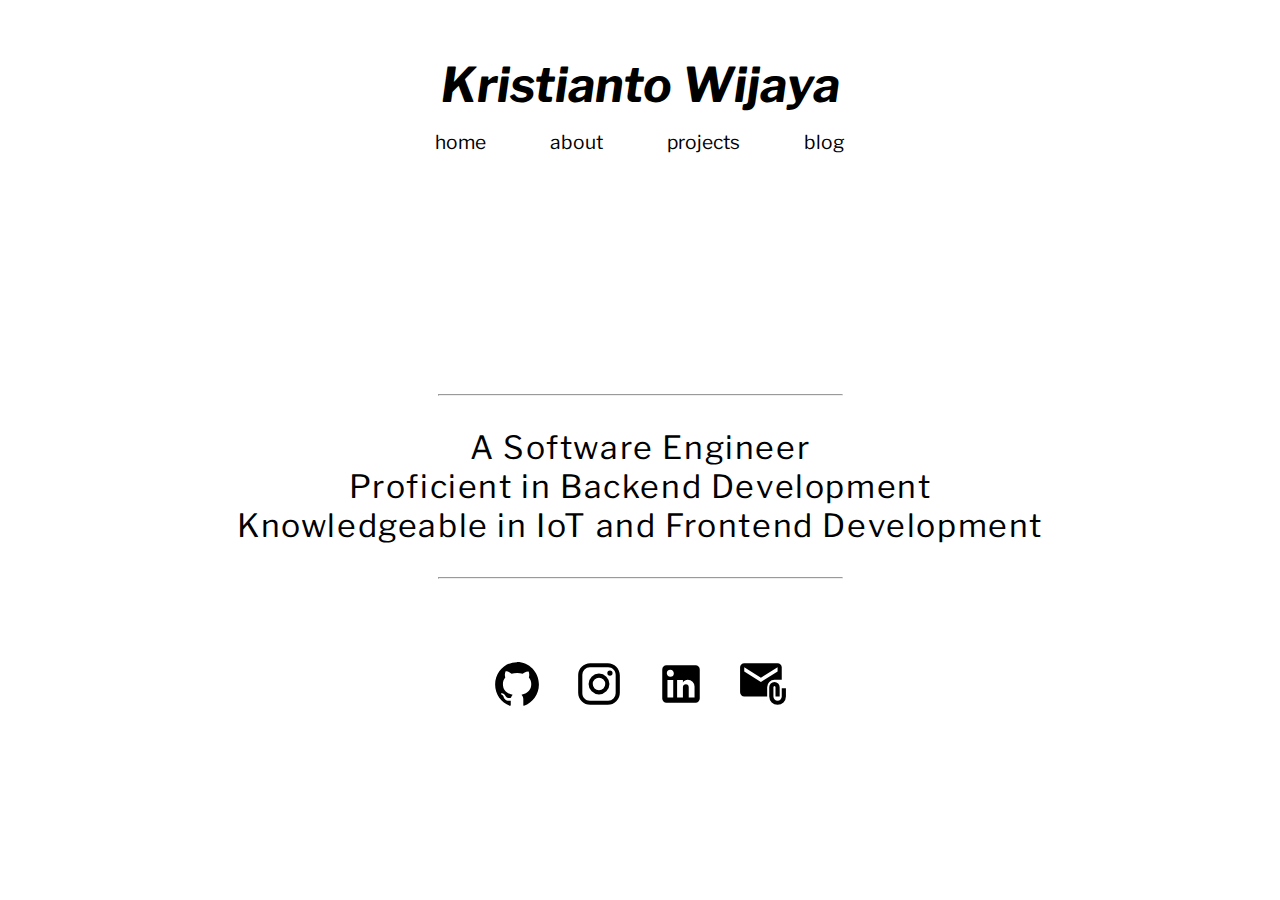
<file: index.html>
<!DOCTYPE html>
<html lang="en">
<head>
    <meta charset="UTF-8">
    <meta name="viewport" content="width=device-width, initial-scale=1.0">
    <link rel="stylesheet" href="css/style.css">
    <link rel="preconnect" href="https://fonts.googleapis.com">
    <link rel="preconnect" href="https://fonts.gstatic.com" crossorigin>
    <link href="https://fonts.googleapis.com/css2?family=Libre+Franklin:ital,wght@0,100..900;1,100..900&display=swap" rel="stylesheet">
    <title>Kristianto Wijaya</title>
</head>
<body>
    <header>
        <p class="heading">Kristianto Wijaya</p>
        <div class="menu">
            <a href="/index.html">home</a>
            <a href="/about.html">about</a>
            <a href="/projects.html">projects</a>
            <a href="/blog.html">blog</a>
        </div>
    </header>
    <div class="greetings">
        <hr>
        <p>
            A Software Engineer<br>
            Proficient in Backend Development<br>
            Knowledgeable in IoT and Frontend Development
        </p>
        <hr>
    </div>
    <div class="icons">
        <svg xmlns="http://www.w3.org/2000/svg" width="50" height="50" viewBox="0 0 16 16"><path fill="currentColor" d="M8 1C4.13 1 1 4.21 1 8.18c0 3.14 1.96 5.81 4.69 6.79c.37.09.31-.17.31-.36v-1.25c-2.12.26-2.21-1.19-2.35-1.43c-.29-.5-.97-.63-.76-.87c.48-.26.98.06 1.55.93c.41.63 1.22.52 1.63.42c.09-.38.28-.71.54-.98c-2.2-.4-3.12-1.78-3.12-3.42c0-.8.25-1.53.76-2.12c-.32-.97.03-1.8.08-1.93c.91-.08 1.85.67 1.93.73c.52-.14 1.11-.22 1.77-.22s1.25.08 1.78.22c.18-.14 1.05-.78 1.9-.71c.05.12.39.94.09 1.9c.51.59.76 1.33.76 2.13c0 1.64-.92 3.02-3.13 3.42a2 2 0 0 1 .44.67c.1.25.15.52.15.79v1.81c.01.14 0 .29.23.29c2.77-.96 4.76-3.65 4.76-6.81c0-3.97-3.13-7.19-7-7.19Z"/></svg>
        <svg xmlns="http://www.w3.org/2000/svg" width="50" height="50" viewBox="0 0 24 24"><path fill="currentColor" d="M7.8 2h8.4C19.4 2 22 4.6 22 7.8v8.4a5.8 5.8 0 0 1-5.8 5.8H7.8C4.6 22 2 19.4 2 16.2V7.8A5.8 5.8 0 0 1 7.8 2m-.2 2A3.6 3.6 0 0 0 4 7.6v8.8C4 18.39 5.61 20 7.6 20h8.8a3.6 3.6 0 0 0 3.6-3.6V7.6C20 5.61 18.39 4 16.4 4zm9.65 1.5a1.25 1.25 0 0 1 1.25 1.25A1.25 1.25 0 0 1 17.25 8A1.25 1.25 0 0 1 16 6.75a1.25 1.25 0 0 1 1.25-1.25M12 7a5 5 0 0 1 5 5a5 5 0 0 1-5 5a5 5 0 0 1-5-5a5 5 0 0 1 5-5m0 2a3 3 0 0 0-3 3a3 3 0 0 0 3 3a3 3 0 0 0 3-3a3 3 0 0 0-3-3"/></svg>
        <svg xmlns="http://www.w3.org/2000/svg" width="50" height="50" viewBox="0 0 24 24"><path fill="currentColor" d="M19 3a2 2 0 0 1 2 2v14a2 2 0 0 1-2 2H5a2 2 0 0 1-2-2V5a2 2 0 0 1 2-2zm-.5 15.5v-5.3a3.26 3.26 0 0 0-3.26-3.26c-.85 0-1.84.52-2.32 1.3v-1.11h-2.79v8.37h2.79v-4.93c0-.77.62-1.4 1.39-1.4a1.4 1.4 0 0 1 1.4 1.4v4.93zM6.88 8.56a1.68 1.68 0 0 0 1.68-1.68c0-.93-.75-1.69-1.68-1.69a1.69 1.69 0 0 0-1.69 1.69c0 .93.76 1.68 1.69 1.68m1.39 9.94v-8.37H5.5v8.37z"/></svg>
        <svg xmlns="http://www.w3.org/2000/svg" width="50" height="50" viewBox="0 0 24 24"><path fill="currentColor" d="M19 22q-1.65 0-2.825-1.175T15 18v-4.5q0-1.05.725-1.775T17.5 11t1.775.725T20 13.5V18h-2v-4.5q0-.2-.15-.35T17.5 13t-.35.15t-.15.35V18q0 .825.588 1.413T19 20t1.413-.587T21 18v-4h2v4q0 1.65-1.175 2.825T19 22M3 18q-.825 0-1.412-.587T1 16V4q0-.825.588-1.412T3 2h16q.825 0 1.413.588T21 4v6h-3.5q-1.45 0-2.475 1.025T14 13.5V18zm8-7l8-5V4l-8 5l-8-5v2z"/></svg>
    </div>
    <div class="links">

    </div>
</body>
</html>
</file>
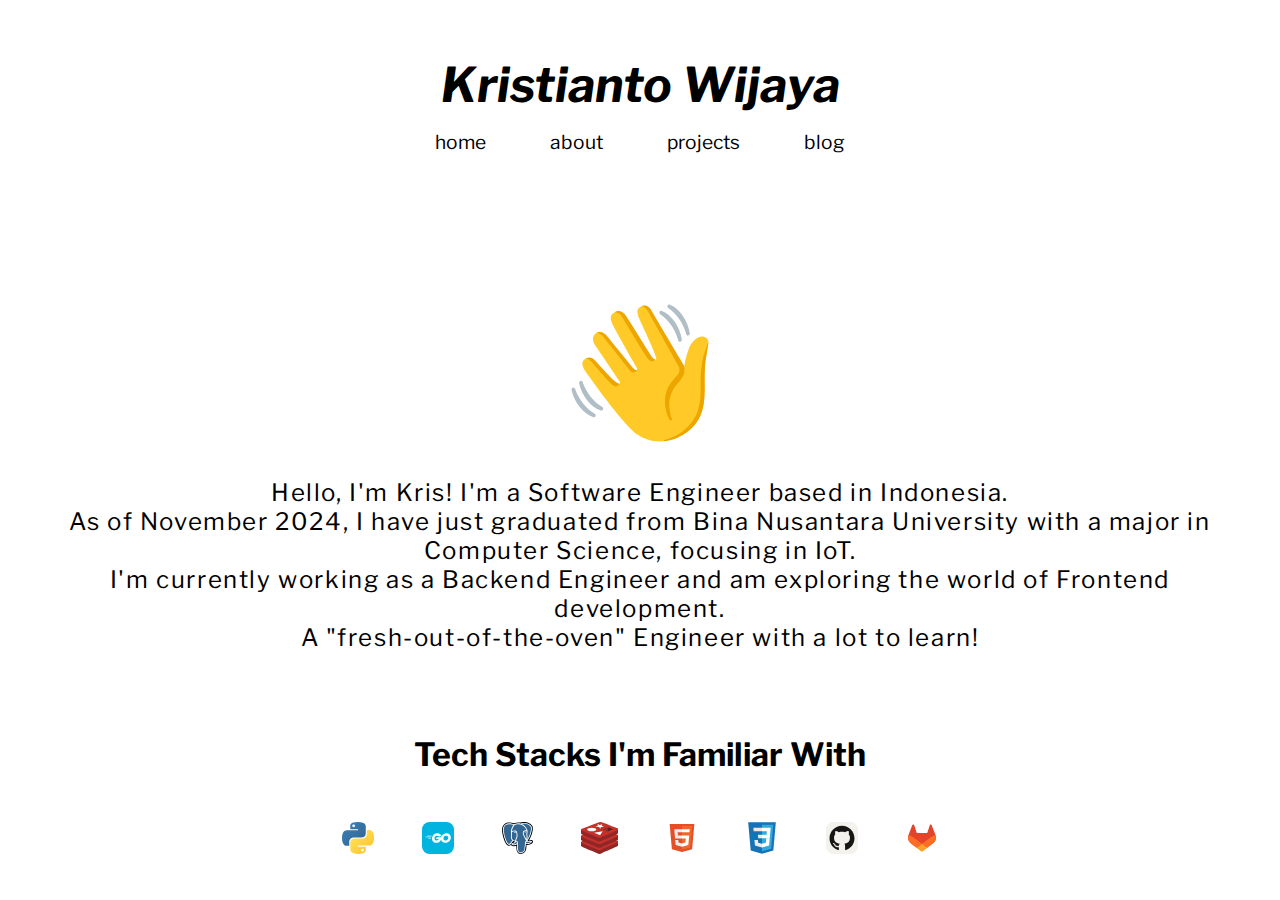
<file: about.html>
<!DOCTYPE html>
<html lang="en">
<head>
    <meta charset="UTF-8">
    <meta name="viewport" content="width=device-width, initial-scale=1.0">
    <link rel="stylesheet" href="css/style.css">
    <link rel="preconnect" href="https://fonts.googleapis.com">
    <link rel="preconnect" href="https://fonts.gstatic.com" crossorigin>
    <link href="https://fonts.googleapis.com/css2?family=Libre+Franklin:ital,wght@0,100..900;1,100..900&display=swap" rel="stylesheet">
    <title>About Me</title>
</head>
<body>
    <header>
        <p class="heading">Kristianto Wijaya</p>
        <div class="menu">
            <a href="/index.html">home</a>
            <a href="/about.html">about</a>
            <a href="/projects.html">projects</a>
            <a href="/blog.html">blog</a>
        </div>
        <div class="about">
            <svg xmlns="http://www.w3.org/2000/svg" width="150" height="150" viewBox="0 0 128 128"><path fill="#FFCA28" d="M17.57 62.68c-2.79-4.01-3.91-7.79-1.18-10.08c2.31-1.94 5.71-2.31 9.91 2.54c0 0 12.55 14.58 16.87 18.63c.98.91 2.2 1.05 3.31-.1c.94-.98.6-1.83-.2-3c0 0-17.69-26.3-20.01-29.51c-3.87-5.37-2.38-8.84-.59-10.49c2.49-2.31 6.87-2.77 10.94 2.81l21.42 28.67c.65.69 1.7.79 2.47.25l.3-.21c.79-.56 1.02-1.63.54-2.47c-3.75-6.53-18.67-32.55-20.86-37.29c-2.52-5.47-1.44-8.25 1.23-9.86c3.17-1.91 6.15-1.77 9.71 3.52c3.86 5.76 18.85 30.01 22.66 36.53c.5.85 1.57 1.17 2.45.74c.01-.01.03-.01.04-.02c.84-.41 1.6-1.24 1.25-2.42c-2.08-6.86-12.29-28.22-14.43-33.13c-2.93-6.71-1.5-8.99 1.53-10.53c3.18-1.61 6.49-.34 8.74 4.14c1.52 3.04 28.21 51.61 28.21 51.61c-.39-7.24 1.44-12.37 3-17.52c2.84-9.37 9.71-14.24 14.69-12.05c2.59 1.14 3.06 3.41 2.78 5.15c-.56 3.38-2.94 13.85-3.4 22.05c-1.08 19.22 4.73 41.37-16.92 55.29c-14.49 9.32-30.02 7.68-40.28.51c-12.44-8.69-41.9-50.48-44.18-53.76"/><path fill="#EDA600" d="M117.68 51.77c-1.81 7.61-2.05 16.95-1.99 20.93c.24 15.51.16 28.93-15.39 41.19c-1.91 1.51-7.9 5.19-14.87 7.11c-2.24.61-1.39 1.33-.01 1.17c7.61-.88 13.38-4.16 16.59-6.23c21.64-13.92 16.32-35.92 17.4-55.14c.46-8.2 2.96-21.1 2.92-22.21c-.05-1.11-2.84 5.57-4.65 13.18m-40.15.8s-1.55.01-3.02-2.04C70.1 44.4 56.27 21.25 52.29 15.57c-4.54-6.48-8.77-4-9.73-3.48c0 0 3.48.12 5.4 2.97c3.92 5.81 18.78 31.85 23.47 37.44c3.03 3.61 6.1.07 6.1.07m-54.82 1.97c1.36 1.46 13.3 15.63 17.7 19.58c3.78 3.39 6.6-.93 6.6-.93s-1.39.19-3.29-1.24C39 68.38 27.82 55.65 25.3 52.97c-3.74-3.98-7.22-1.49-7.96-1.04c.01 0 2.15-.83 5.37 2.61m38.88 6.72s-1.28.93-3.63-1.82c-1.71-2.01-21.34-25.96-21.34-25.96c-4.92-6.01-8.79-4.22-9.59-3.76c0 0 2.47-.13 5.36 3.2c1.32 1.52 22.27 28.23 23.11 29.14c3.07 3.35 5.91.47 6.09-.8"/><path fill="#EDA600" d="M101.8 57.83S75.79 14.22 74.13 11.25c-3.69-6.59-7.98-4.57-8.71-4.24c0 0 2.39-.68 5.2 4.1c1.5 2.54 20.61 36.9 26.71 47.88c.48 2.05.44 4.72-1.1 6.44c-5.52 6.19-12.56 12.51-10.49 28.18c.52 3.97 1.99 7.73 3.08 9.54c1.38 2.27 2.97 1.41 2.27-.29c-.47-1.15-1.22-3.86-1.37-5.02c-.7-5.4-3.06-14.84 7.52-26.16c1.79-1.89 6.34-7.6 4.56-13.85"/><path fill="#B0BEC5" d="M103.49 30.96c-1.39-4.93-3.55-9.45-6.35-13.37c-2.52-3.53-5.57-6.57-9.05-9.01c-.44-.31-1-1.27-.52-2.2s1.52-.81 1.91-.65c4.35 1.79 7.91 4.88 10.85 9.12c3.49 5.04 5.22 9.79 6.11 15.1c.1.58.08 1.8-1.16 2.12c-1.23.32-1.65-.63-1.79-1.11m-6.8 5.29c-1.39-4.93-3.55-9.45-6.35-13.37c-2.52-3.53-5.57-6.57-9.05-9.01c-.44-.31-1-1.27-.52-2.2c.48-.94 1.52-.81 1.91-.65c4.35 1.79 7.91 4.88 10.85 9.12c3.49 5.04 5.22 9.79 6.11 15.1c.1.58.08 1.8-1.16 2.12c-1.22.32-1.65-.62-1.79-1.11M8.56 77.46c1.72 4.83 4.17 9.19 7.22 12.92c2.75 3.35 5.99 6.19 9.62 8.4c.46.28 1.08 1.2.66 2.16c-.42.97-1.46.91-1.87.78c-4.46-1.5-8.22-4.35-11.43-8.39c-3.81-4.8-5.86-9.42-7.1-14.66c-.14-.58-.2-1.79 1.02-2.19s1.71.51 1.88.98m6.43-5.73c1.72 4.83 4.17 9.19 7.22 12.92c2.75 3.35 5.99 6.19 9.62 8.4c.46.28 1.08 1.2.66 2.16c-.42.97-1.46.91-1.87.78c-4.46-1.5-8.22-4.35-11.43-8.39c-3.81-4.8-5.86-9.42-7.1-14.66c-.14-.58-.2-1.79 1.02-2.19c1.22-.41 1.71.51 1.88.98"/></svg>
            <p>
                Hello, I'm Kris! I'm a Software Engineer based in Indonesia.<br>
                As of November 2024, I have just graduated from Bina Nusantara University with a major in Computer Science, focusing in IoT.<br>
                I'm currently working as a Backend Engineer and am exploring the world of Frontend development.<br>
                A "fresh-out-of-the-oven" Engineer with a lot to learn!
            </p>
        </div>
        <div class="tech">
            <h2>
                Tech Stacks I'm Familiar With
            <h2>
            <div class="stacks">
                <svg xmlns="http://www.w3.org/2000/svg" width="32.13" height="32" viewBox="0 0 256 255"><defs><linearGradient id="logosPython0" x1="12.959%" x2="79.639%" y1="12.039%" y2="78.201%"><stop offset="0%" stop-color="#387EB8"/><stop offset="100%" stop-color="#366994"/></linearGradient><linearGradient id="logosPython1" x1="19.128%" x2="90.742%" y1="20.579%" y2="88.429%"><stop offset="0%" stop-color="#FFE052"/><stop offset="100%" stop-color="#FFC331"/></linearGradient></defs><path fill="url(#logosPython0)" d="M126.916.072c-64.832 0-60.784 28.115-60.784 28.115l.072 29.128h61.868v8.745H41.631S.145 61.355.145 126.77c0 65.417 36.21 63.097 36.21 63.097h21.61v-30.356s-1.165-36.21 35.632-36.21h61.362s34.475.557 34.475-33.319V33.97S194.67.072 126.916.072M92.802 19.66a11.12 11.12 0 0 1 11.13 11.13a11.12 11.12 0 0 1-11.13 11.13a11.12 11.12 0 0 1-11.13-11.13a11.12 11.12 0 0 1 11.13-11.13"/><path fill="url(#logosPython1)" d="M128.757 254.126c64.832 0 60.784-28.115 60.784-28.115l-.072-29.127H127.6v-8.745h86.441s41.486 4.705 41.486-60.712c0-65.416-36.21-63.096-36.21-63.096h-21.61v30.355s1.165 36.21-35.632 36.21h-61.362s-34.475-.557-34.475 33.32v56.013s-5.235 33.897 62.518 33.897m34.114-19.586a11.12 11.12 0 0 1-11.13-11.13a11.12 11.12 0 0 1 11.13-11.131a11.12 11.12 0 0 1 11.13 11.13a11.12 11.12 0 0 1-11.13 11.13"/></svg>
                <svg xmlns="http://www.w3.org/2000/svg" width="32" height="32" viewBox="0 0 256 256"><g fill="none"><rect width="256" height="256" fill="#00B4E0" rx="60"/><path fill="#fff" d="M40.5 113.234c-.4 0-.5-.2-.3-.5l2.1-2.7c.2-.3.7-.5 1.1-.5h35.7c.4 0 .5.3.3.6l-1.7 2.6c-.2.3-.7.6-1 .6zm-15.1 9.2c-.4 0-.5-.2-.3-.5l2.1-2.7c.2-.3.7-.5 1.1-.5h45.6c.4 0 .6.3.5.6l-.8 2.4c-.1.4-.5.6-.9.6zm24.2 9.2c-.4 0-.5-.3-.3-.6l1.4-2.5c.2-.3.6-.6 1-.6h20c.4 0 .6.3.6.7l-.2 2.4c0 .4-.4.7-.7.7zm103.8-20.2c-6.3 1.6-10.6 2.8-16.8 4.4c-1.5.4-1.6.5-2.9-1c-1.5-1.7-2.6-2.8-4.7-3.8c-6.3-3.1-12.4-2.2-18.1 1.5c-6.8 4.4-10.3 10.9-10.2 19c.1 8 5.6 14.6 13.5 15.7c6.8.9 12.5-1.5 17-6.6c.9-1.1 1.7-2.3 2.7-3.7h-19.3c-2.1 0-2.6-1.3-1.9-3c1.3-3.1 3.7-8.3 5.1-10.9c.3-.6 1-1.6 2.5-1.6h36.4c-.2 2.7-.2 5.4-.6 8.1c-1.1 7.2-3.8 13.8-8.2 19.6c-7.2 9.5-16.6 15.4-28.5 17c-9.8 1.3-18.9-.6-26.9-6.6c-7.4-5.6-11.6-13-12.7-22.2c-1.3-10.9 1.9-20.7 8.5-29.3c7.1-9.3 16.5-15.2 28-17.3c9.4-1.7 18.4-.6 26.5 4.9c5.3 3.5 9.1 8.3 11.6 14.1c.6.9.2 1.4-1 1.7"/><path fill="#fff" d="M186.5 166.734c-9.1-.2-17.4-2.8-24.4-8.8c-5.9-5.1-9.6-11.6-10.8-19.3c-1.8-11.3 1.3-21.3 8.1-30.2c7.3-9.6 16.1-14.6 28-16.7c10.2-1.8 19.8-.8 28.5 5.1c7.9 5.4 12.8 12.7 14.1 22.3c1.7 13.5-2.2 24.5-11.5 33.9c-6.6 6.7-14.7 10.9-24 12.8c-2.7.5-5.4.6-8 .9m23.8-40.4c-.1-1.3-.1-2.3-.3-3.3c-1.8-9.9-10.9-15.5-20.4-13.3c-9.3 2.1-15.3 8-17.5 17.4c-1.8 7.8 2 15.7 9.2 18.9c5.5 2.4 11 2.1 16.3-.6c7.9-4.1 12.2-10.5 12.7-19.1"/></g></svg>
                <svg xmlns="http://www.w3.org/2000/svg" width="31.04" height="32" viewBox="0 0 256 264"><path d="M255.008 158.086c-1.535-4.649-5.556-7.887-10.756-8.664c-2.452-.366-5.26-.21-8.583.475c-5.792 1.195-10.089 1.65-13.225 1.738c11.837-19.985 21.462-42.775 27.003-64.228c8.96-34.689 4.172-50.492-1.423-57.64C233.217 10.847 211.614.683 185.552.372c-13.903-.17-26.108 2.575-32.475 4.549c-5.928-1.046-12.302-1.63-18.99-1.738c-12.537-.2-23.614 2.533-33.079 8.15c-5.24-1.772-13.65-4.27-23.362-5.864c-22.842-3.75-41.252-.828-54.718 8.685C6.622 25.672-.937 45.684.461 73.634c.444 8.874 5.408 35.874 13.224 61.48c4.492 14.718 9.282 26.94 14.237 36.33c7.027 13.315 14.546 21.156 22.987 23.972c4.731 1.576 13.327 2.68 22.368-4.85c1.146 1.388 2.675 2.767 4.704 4.048c2.577 1.625 5.728 2.953 8.875 3.74c11.341 2.835 21.964 2.126 31.027-1.848c.056 1.612.099 3.152.135 4.482c.06 2.157.12 4.272.199 6.25c.537 13.374 1.447 23.773 4.143 31.049c.148.4.347 1.01.557 1.657c1.345 4.118 3.594 11.012 9.316 16.411c5.925 5.593 13.092 7.308 19.656 7.308c3.292 0 6.433-.432 9.188-1.022c9.82-2.105 20.973-5.311 29.041-16.799c7.628-10.86 11.336-27.217 12.007-52.99q.13-1.094.244-2.088l.16-1.362l1.797.158l.463.031c10.002.456 22.232-1.665 29.743-5.154c5.935-2.754 24.954-12.795 20.476-26.351"/><path fill="#336791" d="M237.906 160.722c-29.74 6.135-31.785-3.934-31.785-3.934c31.4-46.593 44.527-105.736 33.2-120.211c-30.904-39.485-84.399-20.811-85.292-20.327l-.287.052c-5.876-1.22-12.451-1.946-19.842-2.067c-13.456-.22-23.664 3.528-31.41 9.402c0 0-95.43-39.314-90.991 49.444c.944 18.882 27.064 142.873 58.218 105.422c11.387-13.695 22.39-25.274 22.39-25.274c5.464 3.63 12.006 5.482 18.864 4.817l.533-.452c-.166 1.7-.09 3.363.213 5.332c-8.026 8.967-5.667 10.541-21.711 13.844c-16.235 3.346-6.698 9.302-.471 10.86c7.549 1.887 25.013 4.561 36.813-11.958l-.47 1.885c3.144 2.519 5.352 16.383 4.982 28.952c-.37 12.568-.617 21.197 1.86 27.937c2.479 6.74 4.948 21.905 26.04 17.386c17.623-3.777 26.756-13.564 28.027-29.89c.901-11.606 2.942-9.89 3.07-20.267l1.637-4.912c1.887-15.733.3-20.809 11.157-18.448l2.64.232c7.99.363 18.45-1.286 24.589-4.139c13.218-6.134 21.058-16.377 8.024-13.686z"/><path fill="#FFF" d="M108.076 81.525c-2.68-.373-5.107-.028-6.335.902c-.69.523-.904 1.129-.962 1.546c-.154 1.105.62 2.327 1.096 2.957c1.346 1.784 3.312 3.01 5.258 3.28q.423.059.842.058c3.245 0 6.196-2.527 6.456-4.392c.325-2.336-3.066-3.893-6.355-4.35m88.784.073c-.256-1.831-3.514-2.353-6.606-1.923c-3.088.43-6.082 1.824-5.832 3.659c.2 1.427 2.777 3.863 5.827 3.863q.387 0 .78-.054c2.036-.282 3.53-1.575 4.24-2.32c1.08-1.136 1.706-2.402 1.591-3.225"/><path fill="#FFF" d="M247.802 160.025c-1.134-3.429-4.784-4.532-10.848-3.28c-18.005 3.716-24.453 1.142-26.57-.417c13.995-21.32 25.508-47.092 31.719-71.137c2.942-11.39 4.567-21.968 4.7-30.59c.147-9.463-1.465-16.417-4.789-20.665c-13.402-17.125-33.072-26.311-56.882-26.563c-16.369-.184-30.199 4.005-32.88 5.183c-5.646-1.404-11.801-2.266-18.502-2.376c-12.288-.199-22.91 2.743-31.704 8.74c-3.82-1.422-13.692-4.811-25.765-6.756c-20.872-3.36-37.458-.814-49.294 7.571c-14.123 10.006-20.643 27.892-19.38 53.16c.425 8.501 5.269 34.653 12.913 59.698c10.062 32.964 21 51.625 32.508 55.464c1.347.449 2.9.763 4.613.763c4.198 0 9.345-1.892 14.7-8.33a530 530 0 0 1 20.261-22.926c4.524 2.428 9.494 3.784 14.577 3.92q.016.2.035.398a118 118 0 0 0-2.57 3.175c-3.522 4.471-4.255 5.402-15.592 7.736c-3.225.666-11.79 2.431-11.916 8.435c-.136 6.56 10.125 9.315 11.294 9.607c4.074 1.02 7.999 1.523 11.742 1.523c9.103 0 17.114-2.992 23.516-8.781c-.197 23.386.778 46.43 3.586 53.451c2.3 5.748 7.918 19.795 25.664 19.794c2.604 0 5.47-.303 8.623-.979c18.521-3.97 26.564-12.156 29.675-30.203c1.665-9.645 4.522-32.676 5.866-45.03c2.836.885 6.487 1.29 10.434 1.289c8.232 0 17.731-1.749 23.688-4.514c6.692-3.108 18.768-10.734 16.578-17.36m-44.106-83.48c-.061 3.647-.563 6.958-1.095 10.414c-.573 3.717-1.165 7.56-1.314 12.225c-.147 4.54.42 9.26.968 13.825c1.108 9.22 2.245 18.712-2.156 28.078a37 37 0 0 1-1.95-4.009c-.547-1.326-1.735-3.456-3.38-6.404c-6.399-11.476-21.384-38.35-13.713-49.316c2.285-3.264 8.084-6.62 22.64-4.813m-17.644-61.787c21.334.471 38.21 8.452 50.158 23.72c9.164 11.711-.927 64.998-30.14 110.969a171 171 0 0 0-.886-1.117l-.37-.462c7.549-12.467 6.073-24.802 4.759-35.738c-.54-4.488-1.05-8.727-.92-12.709c.134-4.22.692-7.84 1.232-11.34c.663-4.313 1.338-8.776 1.152-14.037c.139-.552.195-1.204.122-1.978c-.475-5.045-6.235-20.144-17.975-33.81c-6.422-7.475-15.787-15.84-28.574-21.482c5.5-1.14 13.021-2.203 21.442-2.016M66.674 175.778c-5.9 7.094-9.974 5.734-11.314 5.288c-8.73-2.912-18.86-21.364-27.791-50.624c-7.728-25.318-12.244-50.777-12.602-57.916c-1.128-22.578 4.345-38.313 16.268-46.769c19.404-13.76 51.306-5.524 64.125-1.347c-.184.182-.376.352-.558.537c-21.036 21.244-20.537 57.54-20.485 59.759c-.002.856.07 2.068.168 3.735c.362 6.105 1.036 17.467-.764 30.334c-1.672 11.957 2.014 23.66 10.111 32.109a36 36 0 0 0 2.617 2.468c-3.604 3.86-11.437 12.396-19.775 22.426m22.479-29.993c-6.526-6.81-9.49-16.282-8.133-25.99c1.9-13.592 1.199-25.43.822-31.79c-.053-.89-.1-1.67-.127-2.285c3.073-2.725 17.314-10.355 27.47-8.028c4.634 1.061 7.458 4.217 8.632 9.645c6.076 28.103.804 39.816-3.432 49.229c-.873 1.939-1.698 3.772-2.402 5.668l-.546 1.466c-1.382 3.706-2.668 7.152-3.465 10.424c-6.938-.02-13.687-2.984-18.819-8.34m1.065 37.9c-2.026-.506-3.848-1.385-4.917-2.114c.893-.42 2.482-.992 5.238-1.56c13.337-2.745 15.397-4.683 19.895-10.394c1.031-1.31 2.2-2.794 3.819-4.602l.002-.002c2.411-2.7 3.514-2.242 5.514-1.412c1.621.67 3.2 2.702 3.84 4.938c.303 1.056.643 3.06-.47 4.62c-9.396 13.156-23.088 12.987-32.921 10.526m69.799 64.952c-16.316 3.496-22.093-4.829-25.9-14.346c-2.457-6.144-3.665-33.85-2.808-64.447c.011-.407-.047-.8-.159-1.17a15.4 15.4 0 0 0-.456-2.162c-1.274-4.452-4.379-8.176-8.104-9.72c-1.48-.613-4.196-1.738-7.46-.903c.696-2.868 1.903-6.107 3.212-9.614l.549-1.475c.618-1.663 1.394-3.386 2.214-5.21c4.433-9.848 10.504-23.337 3.915-53.81c-2.468-11.414-10.71-16.988-23.204-15.693c-7.49.775-14.343 3.797-17.761 5.53c-.735.372-1.407.732-2.035 1.082c.954-11.5 4.558-32.992 18.04-46.59c8.489-8.56 19.794-12.788 33.568-12.56c27.14.444 44.544 14.372 54.366 25.979c8.464 10.001 13.047 20.076 14.876 25.51c-13.755-1.399-23.11 1.316-27.852 8.096c-10.317 14.748 5.644 43.372 13.315 57.129c1.407 2.521 2.621 4.7 3.003 5.626c2.498 6.054 5.732 10.096 8.093 13.046c.724.904 1.426 1.781 1.96 2.547c-4.166 1.201-11.649 3.976-10.967 17.847c-.55 6.96-4.461 39.546-6.448 51.059c-2.623 15.21-8.22 20.875-23.957 24.25m68.104-77.936c-4.26 1.977-11.389 3.46-18.161 3.779c-7.48.35-11.288-.838-12.184-1.569c-.42-8.644 2.797-9.547 6.202-10.503c.535-.15 1.057-.297 1.561-.473q.469.383 1.032.756c6.012 3.968 16.735 4.396 31.874 1.271l.166-.033c-2.042 1.909-5.536 4.471-10.49 6.772"/></svg>
                <svg xmlns="http://www.w3.org/2000/svg" width="37.24" height="32" viewBox="0 0 256 220"><path fill="#912626" d="M245.97 168.943c-13.662 7.121-84.434 36.22-99.501 44.075s-23.437 7.78-35.34 2.09c-11.902-5.69-87.216-36.112-100.783-42.597C3.566 169.271 0 166.535 0 163.951v-25.876s98.05-21.345 113.879-27.024c15.828-5.679 21.32-5.884 34.79-.95c13.472 4.936 94.018 19.468 107.331 24.344l-.006 25.51c.002 2.558-3.07 5.364-10.024 8.988"/><path fill="#C6302B" d="M245.965 143.22c-13.661 7.118-84.431 36.218-99.498 44.072c-15.066 7.857-23.436 7.78-35.338 2.09c-11.903-5.686-87.214-36.113-100.78-42.594c-13.566-6.485-13.85-10.948-.524-16.166c13.326-5.22 88.224-34.605 104.055-40.284c15.828-5.677 21.319-5.884 34.789-.948c13.471 4.934 83.819 32.935 97.13 37.81c13.316 4.881 13.827 8.9.166 16.02"/><path fill="#912626" d="M245.97 127.074c-13.662 7.122-84.434 36.22-99.501 44.078c-15.067 7.853-23.437 7.777-35.34 2.087c-11.903-5.687-87.216-36.112-100.783-42.597C3.566 127.402 0 124.67 0 122.085V96.206s98.05-21.344 113.879-27.023c15.828-5.679 21.32-5.885 34.79-.95C162.142 73.168 242.688 87.697 256 92.574l-.006 25.513c.002 2.557-3.07 5.363-10.024 8.987"/><path fill="#C6302B" d="M245.965 101.351c-13.661 7.12-84.431 36.218-99.498 44.075c-15.066 7.854-23.436 7.777-35.338 2.087c-11.903-5.686-87.214-36.112-100.78-42.594c-13.566-6.483-13.85-10.947-.524-16.167C23.151 83.535 98.05 54.148 113.88 48.47c15.828-5.678 21.319-5.884 34.789-.949c13.471 4.934 83.819 32.933 97.13 37.81c13.316 4.88 13.827 8.9.166 16.02"/><path fill="#912626" d="M245.97 83.653c-13.662 7.12-84.434 36.22-99.501 44.078c-15.067 7.854-23.437 7.777-35.34 2.087c-11.903-5.687-87.216-36.113-100.783-42.595C3.566 83.98 0 81.247 0 78.665v-25.88s98.05-21.343 113.879-27.021c15.828-5.68 21.32-5.884 34.79-.95C162.142 29.749 242.688 44.278 256 49.155l-.006 25.512c.002 2.555-3.07 5.361-10.024 8.986"/><path fill="#C6302B" d="M245.965 57.93c-13.661 7.12-84.431 36.22-99.498 44.074c-15.066 7.854-23.436 7.777-35.338 2.09C99.227 98.404 23.915 67.98 10.35 61.497S-3.5 50.55 9.825 45.331C23.151 40.113 98.05 10.73 113.88 5.05c15.828-5.679 21.319-5.883 34.789-.948s83.819 32.934 97.13 37.811c13.316 4.876 13.827 8.897.166 16.017"/><path fill="#FFF" d="m159.283 32.757l-22.01 2.285l-4.927 11.856l-7.958-13.23l-25.415-2.284l18.964-6.839l-5.69-10.498l17.755 6.944l16.738-5.48l-4.524 10.855zm-28.251 57.518L89.955 73.238l58.86-9.035zm-56.95-50.928c17.375 0 31.46 5.46 31.46 12.194c0 6.736-14.085 12.195-31.46 12.195s-31.46-5.46-31.46-12.195c0-6.734 14.085-12.194 31.46-12.194"/><path fill="#621B1C" d="m185.295 35.998l34.836 13.766l-34.806 13.753z"/><path fill="#9A2928" d="m146.755 51.243l38.54-15.245l.03 27.519l-3.779 1.478z"/></svg>
                <svg xmlns="http://www.w3.org/2000/svg" width="32" height="32" viewBox="0 0 32 32"><path fill="#e44f26" d="M5.902 27.201L3.655 2h24.69l-2.25 25.197L15.985 30z"/><path fill="#f1662a" d="m16 27.858l8.17-2.265l1.922-21.532H16z"/><path fill="#ebebeb" d="M16 13.407h-4.09l-.282-3.165H16V7.151H8.25l.074.83l.759 8.517H16zm0 8.027l-.014.004l-3.442-.929l-.22-2.465H9.221l.433 4.852l6.332 1.758l.014-.004z"/><path fill="#fff" d="M15.989 13.407v3.091h3.806l-.358 4.009l-3.448.93v3.216l6.337-1.757l.046-.522l.726-8.137l.076-.83zm0-6.256v3.091h7.466l.062-.694l.141-1.567l.074-.83z"/></svg>
                <svg xmlns="http://www.w3.org/2000/svg" width="32" height="32" viewBox="0 0 128 128"><path fill="#1572B6" d="M18.814 114.123L8.76 1.352h110.48l-10.064 112.754l-45.243 12.543z"/><path fill="#33A9DC" d="m64.001 117.062l36.559-10.136l8.601-96.354h-45.16z"/><path fill="#fff" d="M64.001 51.429h18.302l1.264-14.163H64.001V23.435h34.682l-.332 3.711l-3.4 38.114h-30.95z"/><path fill="#EBEBEB" d="m64.083 87.349l-.061.018l-15.403-4.159l-.985-11.031H33.752l1.937 21.717l28.331 7.863l.063-.018z"/><path fill="#fff" d="m81.127 64.675l-1.666 18.522l-15.426 4.164v14.39l28.354-7.858l.208-2.337l2.406-26.881z"/><path fill="#EBEBEB" d="M64.048 23.435v13.831H30.64l-.277-3.108l-.63-7.012l-.331-3.711zm-.047 27.996v13.831H48.792l-.277-3.108l-.631-7.012l-.33-3.711z"/></svg>
                <svg xmlns="http://www.w3.org/2000/svg" width="32" height="32" viewBox="0 0 256 256"><g fill="none"><rect width="256" height="256" fill="#F4F2ED" rx="60"/><path fill="#161614" d="M128.001 30C72.779 30 28 74.77 28 130.001c0 44.183 28.653 81.667 68.387 94.89c4.997.926 6.832-2.169 6.832-4.81c0-2.385-.093-10.262-.136-18.618c-27.82 6.049-33.69-11.799-33.69-11.799c-4.55-11.559-11.104-14.632-11.104-14.632c-9.073-6.207.684-6.079.684-6.079c10.042.705 15.33 10.305 15.33 10.305c8.919 15.288 23.394 10.868 29.1 8.313c.898-6.464 3.489-10.875 6.349-13.372c-22.211-2.529-45.56-11.104-45.56-49.421c0-10.918 3.906-19.839 10.303-26.842c-1.039-2.519-4.462-12.69.968-26.464c0 0 8.398-2.687 27.508 10.25c7.977-2.215 16.531-3.326 25.03-3.364c8.498.038 17.06 1.149 25.051 3.365c19.087-12.939 27.473-10.25 27.473-10.25c5.443 13.773 2.019 23.945.98 26.463c6.412 7.003 10.292 15.924 10.292 26.842c0 38.409-23.394 46.866-45.662 49.341c3.587 3.104 6.783 9.189 6.783 18.519c0 13.38-.116 24.149-.116 27.443c0 2.661 1.8 5.779 6.869 4.797C199.383 211.64 228 174.169 228 130.001C228 74.771 183.227 30 128.001 30M65.454 172.453c-.22.497-1.002.646-1.714.305c-.726-.326-1.133-1.004-.898-1.502c.215-.512.999-.654 1.722-.311c.727.326 1.141 1.01.89 1.508m4.919 4.389c-.477.443-1.41.237-2.042-.462c-.654-.697-.777-1.629-.293-2.078c.491-.442 1.396-.235 2.051.462c.654.706.782 1.631.284 2.078m3.374 5.616c-.613.426-1.615.027-2.234-.863c-.613-.889-.613-1.955.013-2.383c.621-.427 1.608-.043 2.236.84c.611.904.611 1.971-.015 2.406m5.707 6.504c-.548.604-1.715.442-2.57-.383c-.874-.806-1.118-1.95-.568-2.555c.555-.606 1.729-.435 2.59.383c.868.804 1.133 1.957.548 2.555m7.376 2.195c-.242.784-1.366 1.14-2.499.807c-1.13-.343-1.871-1.26-1.642-2.052c.235-.788 1.364-1.159 2.505-.803c1.13.341 1.871 1.252 1.636 2.048m8.394.932c.028.824-.932 1.508-2.121 1.523c-1.196.027-2.163-.641-2.176-1.452c0-.833.939-1.51 2.134-1.53c1.19-.023 2.163.639 2.163 1.459m8.246-.316c.143.804-.683 1.631-1.864 1.851c-1.161.212-2.236-.285-2.383-1.083c-.144-.825.697-1.651 1.856-1.865c1.183-.205 2.241.279 2.391 1.097"/></g></svg>
                <svg xmlns="http://www.w3.org/2000/svg" width="32" height="32" viewBox="0 0 32 32"><path fill="#E24329" d="M29.5 13.2v-.1l-3.8-9.9c-.1-.2-.2-.4-.4-.5c-.4-.2-.8-.2-1.2.1c-.1.1-.3.2-.3.4l-2.6 7.9H10.8L8.2 3.2c0-.2-.2-.3-.3-.5c-.4-.2-.8-.3-1.2 0c-.2.1-.3.2-.4.4L2.5 13v.1c-1.1 2.9-.2 6.3 2.3 8.2l5.8 4.3l2.9 2.2l1.7 1.3c.4.3 1 .3 1.4 0l1.7-1.3l2.9-2.2l5.8-4.4c2.7-1.7 3.7-5.1 2.5-8"/><path fill="#FC6D26" d="M29.5 13.2v-.1c-1.9.4-3.6 1.2-5.1 2.3L16 21.7c2.9 2.2 5.3 4 5.3 4l5.8-4.4c2.6-1.8 3.6-5.2 2.4-8.1"/><path fill="#FCA326" d="m10.7 25.8l2.9 2.2l1.7 1.3c.4.3 1 .3 1.4 0l1.7-1.3l2.9-2.2s-2.5-1.9-5.3-4c-2.9 2.1-5.3 4-5.3 4"/><path fill="#FC6D26" d="M7.6 15.4c-1.5-1.1-3.3-1.9-5.1-2.3v.1c-1.1 2.9-.2 6.3 2.3 8.2l5.8 4.3s2.5-1.9 5.3-4z"/></svg>
            </div>
        </div>
    </header>
</body>
</html>
</file>
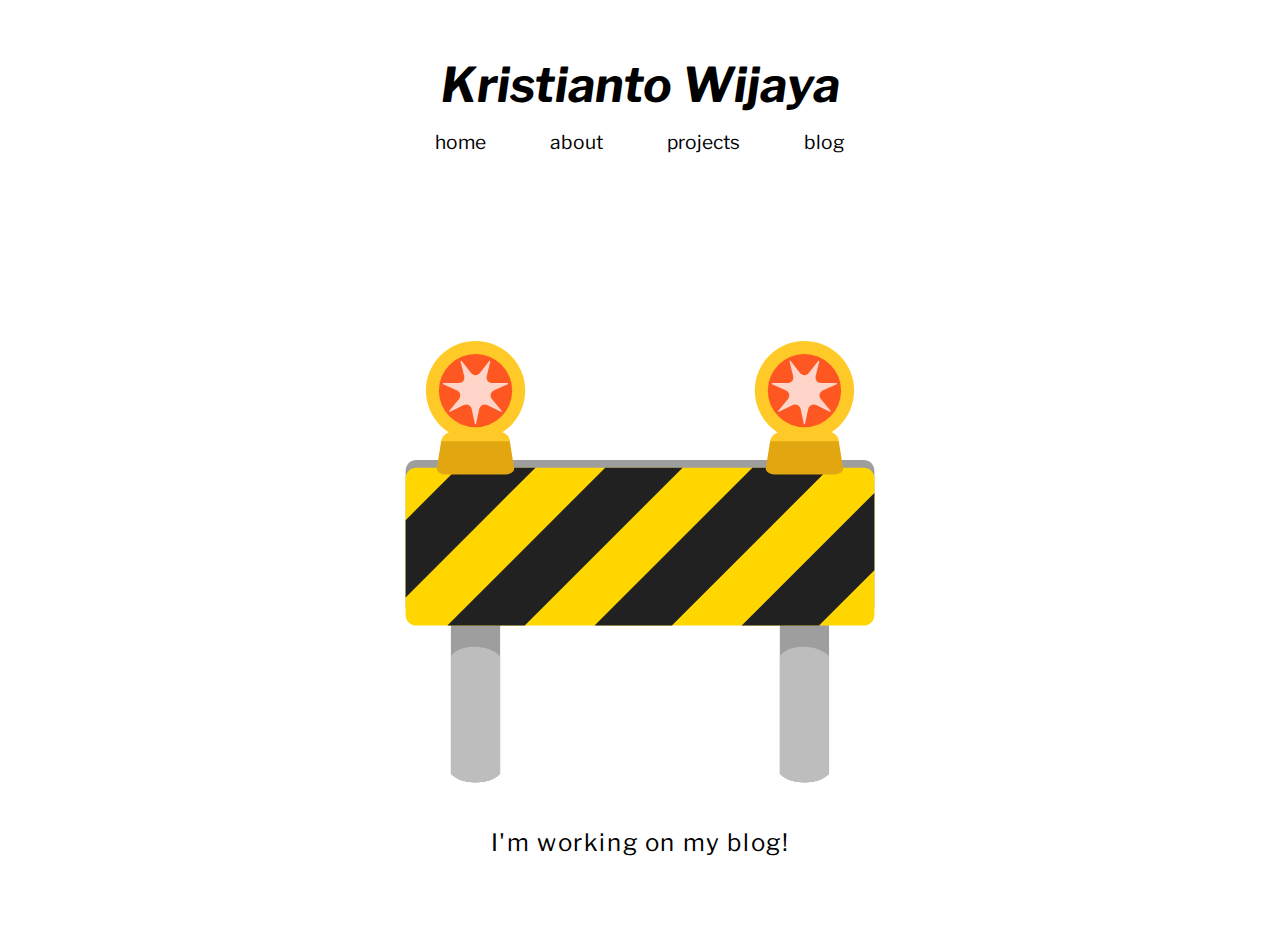
<file: blog.html>
<!DOCTYPE html>
<html lang="en">
<head>
    <meta charset="UTF-8">
    <meta name="viewport" content="width=device-width, initial-scale=1.0">
    <link rel="stylesheet" href="css/style.css">
    <link rel="preconnect" href="https://fonts.googleapis.com">
    <link rel="preconnect" href="https://fonts.gstatic.com" crossorigin>
    <link href="https://fonts.googleapis.com/css2?family=Libre+Franklin:ital,wght@0,100..900;1,100..900&display=swap" rel="stylesheet">
    <title>Projects</title>
</head>
<body>
    <header>
        <p class="heading">Kristianto Wijaya</p>
        <div class="menu">
            <a href="/index.html">home</a>
            <a href="/about.html">about</a>
            <a href="/projects.html">projects</a>
            <a href="/blog.html">blog</a>
        </div>
    </header>
    <div class="project-content">
        <svg xmlns="http://www.w3.org/2000/svg" width="500" height="500" viewBox="0 0 128 128"><path fill="#9E9E9E" d="M28.19 121.77s-1.75 2.23-6.3 2.23s-6.3-2.23-6.3-2.23V43.71h12.6z"/><path fill="#BDBDBD" d="M28.19 121.77s-1.75 2.23-6.3 2.23s-6.3-2.23-6.3-2.23V91.7s1.28-2.44 5.96-2.44s6.64 2.44 6.64 2.44z"/><path fill="#9E9E9E" d="M112.4 121.77s-1.75 2.23-6.3 2.23s-6.3-2.23-6.3-2.23V43.71h12.6z"/><path fill="#BDBDBD" d="M112.4 121.77s-1.75 2.23-6.3 2.23s-6.3-2.23-6.3-2.23V91.7s1.28-2.44 5.96-2.44s6.64 2.44 6.64 2.44z"/><path fill="#9E9E9E" d="M121.27 81.86H6.73C5.22 81.86 4 80.64 4 79.13V44.17c0-1.51 1.22-2.73 2.73-2.73h114.54c1.51 0 2.73 1.22 2.73 2.73v34.96c0 1.51-1.22 2.73-2.73 2.73"/><path fill="#FFD600" d="M121.27 43.44H6.73C5.22 43.44 4 44.66 4 46.17v34.96c0 1.51 1.22 2.73 2.73 2.73h114.54c1.51 0 2.73-1.22 2.73-2.73V46.17c0-1.51-1.22-2.73-2.73-2.73"/><path fill="#212121" d="M17.43 43.44L4 56.87v19.8l33.23-33.23zm37.67 0L14.69 83.86h19.8L74.9 43.44zm37.68 0L52.36 83.86h19.8l40.41-40.42zM124 49.89L90.03 83.86h19.8L124 69.69z"/><path fill="#E2A610" d="M113.8 45.19H98.41c-1.44 0-2.5-.94-2.16-1.9l1.07-6.71h17.55l1.07 6.71c.36.97-.7 1.9-2.14 1.9"/><circle cx="106.1" cy="23.71" r="12.71" fill="#FFCA28"/><circle cx="106.1" cy="23.71" r="9.39" fill="#FF5722"/><path fill="#FFCA28" d="M114.88 36.68H97.33s.06-2.8 5.08-2.8h7.44c5.31 0 5.03 2.8 5.03 2.8"/><path fill="#FFD5CA" d="m107.21 19.21l2.4-3.1c.11-.14.33-.03.29.14l-.93 3.81c-.22.89.46 1.75 1.38 1.73l3.92-.06c.18 0 .23.24.07.32l-3.56 1.65c-.83.39-1.07 1.45-.49 2.16l2.49 3.03c.11.14-.04.33-.2.25l-3.51-1.75c-.82-.41-1.8.06-2 .96l-.82 3.84c-.04.18-.29.18-.32 0l-.82-3.84c-.19-.9-1.18-1.37-2-.96l-3.51 1.75c-.16.08-.32-.12-.2-.25l2.49-3.03c.58-.71.34-1.77-.49-2.16l-3.56-1.65c-.16-.08-.11-.32.07-.32l3.92.06c.92.01 1.6-.84 1.38-1.73l-.93-3.81c-.04-.17.18-.28.29-.14l2.4 3.1c.59.72 1.68.72 2.24 0"/><path fill="#E2A610" d="M29.59 45.19H14.2c-1.44 0-2.5-.94-2.16-1.9l1.07-6.71h17.55l1.07 6.71c.36.97-.7 1.9-2.14 1.9"/><circle cx="21.9" cy="23.71" r="12.71" fill="#FFCA28"/><circle cx="21.9" cy="23.71" r="9.39" fill="#FF5722"/><path fill="#FFCA28" d="M30.67 36.68H13.12s.06-2.8 5.08-2.8h7.44c5.31 0 5.03 2.8 5.03 2.8"/><path fill="#FFD5CA" d="m23 19.21l2.4-3.1c.11-.14.33-.03.29.14l-.93 3.81c-.22.89.46 1.75 1.38 1.73l3.92-.06c.18 0 .23.24.07.32l-3.56 1.65c-.83.39-1.07 1.45-.49 2.16l2.49 3.03c.11.14-.04.33-.2.25l-3.51-1.75c-.82-.41-1.8.06-2 .96l-.82 3.84c-.04.18-.29.18-.32 0l-.82-3.84c-.19-.9-1.18-1.37-2-.96l-3.51 1.75c-.16.08-.32-.12-.2-.25l2.49-3.03c.58-.71.34-1.77-.49-2.16l-3.56-1.65c-.16-.08-.11-.32.07-.32l3.92.06c.92.01 1.6-.84 1.38-1.73l-.93-3.81c-.04-.17.18-.28.29-.14l2.4 3.1c.59.72 1.68.72 2.24 0"/></svg>
        <p>I'm working on my blog!</p>
    </div>
    <p></p>
</body>
</html>
</file>
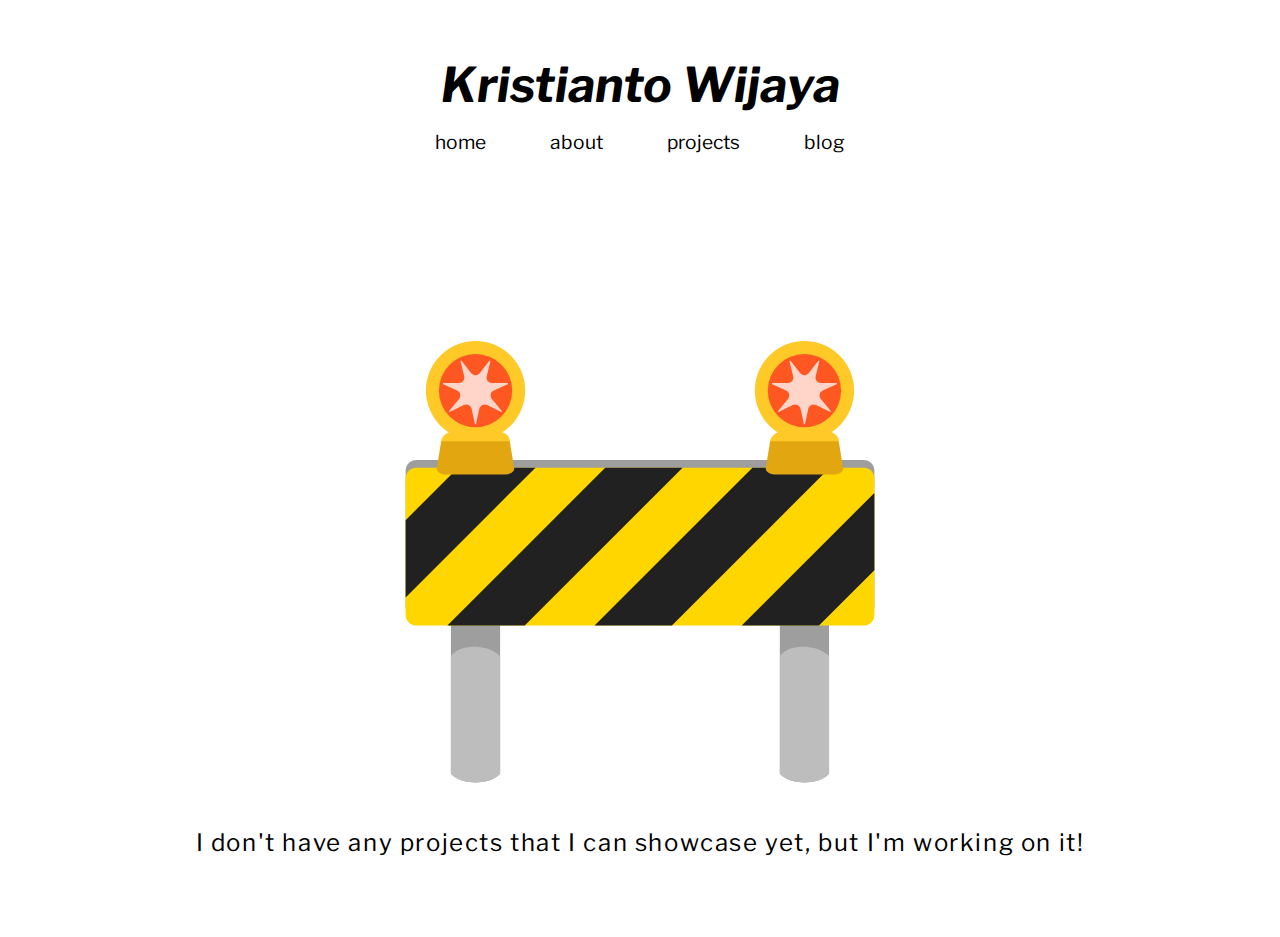
<file: projects.html>
<!DOCTYPE html>
<html lang="en">
<head>
    <meta charset="UTF-8">
    <meta name="viewport" content="width=device-width, initial-scale=1.0">
    <link rel="stylesheet" href="css/style.css">
    <link rel="preconnect" href="https://fonts.googleapis.com">
    <link rel="preconnect" href="https://fonts.gstatic.com" crossorigin>
    <link href="https://fonts.googleapis.com/css2?family=Libre+Franklin:ital,wght@0,100..900;1,100..900&display=swap" rel="stylesheet">
    <title>Projects</title>
</head>
<body>
    <header>
        <p class="heading">Kristianto Wijaya</p>
        <div class="menu">
            <a href="/index.html">home</a>
            <a href="/about.html">about</a>
            <a href="/projects.html">projects</a>
            <a href="/blog.html">blog</a>
        </div>
    </header>
    <div class="project-content">
        <svg xmlns="http://www.w3.org/2000/svg" width="500" height="500" viewBox="0 0 128 128"><path fill="#9E9E9E" d="M28.19 121.77s-1.75 2.23-6.3 2.23s-6.3-2.23-6.3-2.23V43.71h12.6z"/><path fill="#BDBDBD" d="M28.19 121.77s-1.75 2.23-6.3 2.23s-6.3-2.23-6.3-2.23V91.7s1.28-2.44 5.96-2.44s6.64 2.44 6.64 2.44z"/><path fill="#9E9E9E" d="M112.4 121.77s-1.75 2.23-6.3 2.23s-6.3-2.23-6.3-2.23V43.71h12.6z"/><path fill="#BDBDBD" d="M112.4 121.77s-1.75 2.23-6.3 2.23s-6.3-2.23-6.3-2.23V91.7s1.28-2.44 5.96-2.44s6.64 2.44 6.64 2.44z"/><path fill="#9E9E9E" d="M121.27 81.86H6.73C5.22 81.86 4 80.64 4 79.13V44.17c0-1.51 1.22-2.73 2.73-2.73h114.54c1.51 0 2.73 1.22 2.73 2.73v34.96c0 1.51-1.22 2.73-2.73 2.73"/><path fill="#FFD600" d="M121.27 43.44H6.73C5.22 43.44 4 44.66 4 46.17v34.96c0 1.51 1.22 2.73 2.73 2.73h114.54c1.51 0 2.73-1.22 2.73-2.73V46.17c0-1.51-1.22-2.73-2.73-2.73"/><path fill="#212121" d="M17.43 43.44L4 56.87v19.8l33.23-33.23zm37.67 0L14.69 83.86h19.8L74.9 43.44zm37.68 0L52.36 83.86h19.8l40.41-40.42zM124 49.89L90.03 83.86h19.8L124 69.69z"/><path fill="#E2A610" d="M113.8 45.19H98.41c-1.44 0-2.5-.94-2.16-1.9l1.07-6.71h17.55l1.07 6.71c.36.97-.7 1.9-2.14 1.9"/><circle cx="106.1" cy="23.71" r="12.71" fill="#FFCA28"/><circle cx="106.1" cy="23.71" r="9.39" fill="#FF5722"/><path fill="#FFCA28" d="M114.88 36.68H97.33s.06-2.8 5.08-2.8h7.44c5.31 0 5.03 2.8 5.03 2.8"/><path fill="#FFD5CA" d="m107.21 19.21l2.4-3.1c.11-.14.33-.03.29.14l-.93 3.81c-.22.89.46 1.75 1.38 1.73l3.92-.06c.18 0 .23.24.07.32l-3.56 1.65c-.83.39-1.07 1.45-.49 2.16l2.49 3.03c.11.14-.04.33-.2.25l-3.51-1.75c-.82-.41-1.8.06-2 .96l-.82 3.84c-.04.18-.29.18-.32 0l-.82-3.84c-.19-.9-1.18-1.37-2-.96l-3.51 1.75c-.16.08-.32-.12-.2-.25l2.49-3.03c.58-.71.34-1.77-.49-2.16l-3.56-1.65c-.16-.08-.11-.32.07-.32l3.92.06c.92.01 1.6-.84 1.38-1.73l-.93-3.81c-.04-.17.18-.28.29-.14l2.4 3.1c.59.72 1.68.72 2.24 0"/><path fill="#E2A610" d="M29.59 45.19H14.2c-1.44 0-2.5-.94-2.16-1.9l1.07-6.71h17.55l1.07 6.71c.36.97-.7 1.9-2.14 1.9"/><circle cx="21.9" cy="23.71" r="12.71" fill="#FFCA28"/><circle cx="21.9" cy="23.71" r="9.39" fill="#FF5722"/><path fill="#FFCA28" d="M30.67 36.68H13.12s.06-2.8 5.08-2.8h7.44c5.31 0 5.03 2.8 5.03 2.8"/><path fill="#FFD5CA" d="m23 19.21l2.4-3.1c.11-.14.33-.03.29.14l-.93 3.81c-.22.89.46 1.75 1.38 1.73l3.92-.06c.18 0 .23.24.07.32l-3.56 1.65c-.83.39-1.07 1.45-.49 2.16l2.49 3.03c.11.14-.04.33-.2.25l-3.51-1.75c-.82-.41-1.8.06-2 .96l-.82 3.84c-.04.18-.29.18-.32 0l-.82-3.84c-.19-.9-1.18-1.37-2-.96l-3.51 1.75c-.16.08-.32-.12-.2-.25l2.49-3.03c.58-.71.34-1.77-.49-2.16l-3.56-1.65c-.16-.08-.11-.32.07-.32l3.92.06c.92.01 1.6-.84 1.38-1.73l-.93-3.81c-.04-.17.18-.28.29-.14l2.4 3.1c.59.72 1.68.72 2.24 0"/></svg>
        <p>I don't have any projects that I can showcase yet, but I'm working on it!</p>
    </div>
    <p></p>
</body>
</html>
</file>
<file: css/style.css>
html {
    display: flex;
    justify-content: center;
    margin: 0;
    padding: 0;
    font-size: 16px;
    font-family: "Libre Franklin";
}


header {
    margin-bottom:0;
}

header>.heading {
    font-size: 3rem;
    text-align: center;
    font-weight: 700;
    margin-bottom: 1rem;
    font-style: italic;
}

header>.menu {
    display: flex;
    justify-content: center;
    gap: 4rem;
    font-size: 1.2rem;
}

header>.menu>a {
    text-decoration: none;
    color: black;
}

header>.menu>a:hover {
    color: darkgray;
}

.greetings {
    margin-top: 15rem;
    font-size: 2rem;
    text-align: center;
    letter-spacing: 0.1rem;
}

body>.greetings>hr {
    width: 50%;
    color: gainsboro;
}

.icons{
    margin-top: 5rem;
    display: flex;
    justify-content: center;
    text-align: center;
    width: 100%;
    gap: 2rem;
}

.icons>a {
    color: inherit;
    text-decoration: none;
}

.about {
    margin-top: 7rem;
    font-size: 1.5rem;
    padding: 2rem;
    text-align: center;
    letter-spacing: 0.1rem;
}

.tech>h2 {
    text-align: center;
    font-size: 2rem;
}

.stacks{
    display: flex;
    justify-content: center;
    text-align: center;
    width: 100%;
    gap: 3rem;
    margin-top: 3rem;
}

.project-content {
    margin-top: 7rem;
    font-size: 1.5rem;
    padding: 2rem;
    text-align: center;
    letter-spacing: 0.1rem;
}

svg:hover {
    transform: scale(1.2);
    transition: all 0.5s;
}

@media only screen and (max-width: 768px) {
    .about {
        font-size: 1.2rem;
        margin-top: 4rem;
        margin-left: 2rem;
        margin-right: 2rem;
    }

    .tech {
        width: 100%;
    }

    .tech>h2 {
        font-size: 1.5rem;
    }

    .stacks {
        
        gap: .5rem;
    }

    .project-content>svg {
        height: 15rem;
        margin-bottom: 2rem;
    }
  }

@media only screen and (max-width: 480px) {
    body {
      margin: 0 2rem;
    }

    header {
        margin-top: 2rem;
    }

    header>.heading{
        font-size: 1.5rem;
    }

    header>.menu {
        gap: 2rem;
        font-size: 1rem;
    }
    
    .greetings {
        margin-top: 3rem;
        font-size: 1rem;
    }

    .icons{
        margin-top: 3rem;
        gap: 2rem;
    }

    svg{
        width: 25px;
        height: 25px;
    }

    .about {
        font-size: .7rem;
        padding: .7rem;
        margin-top: 1rem;
        margin-left: 2rem;
        margin-right: 2rem;
        letter-spacing: .08rem;
    }

    .tech {
        width: 100%;
    }

    .tech>h2 {
        font-size: 1rem;
    }

    .stacks {
        margin-top: 1rem;
        gap: .5rem;
    }

    .project-content {
        margin-top: 3rem;
        font-size: 1rem;
    }

    .project-content>svg {
        height: 10rem;
        width: 10rem;
        margin-bottom: 2rem;
    }

    svg:hover {
        transform: scale(1.2);
        transition: all 0.5s;
    }
  }
</file>
